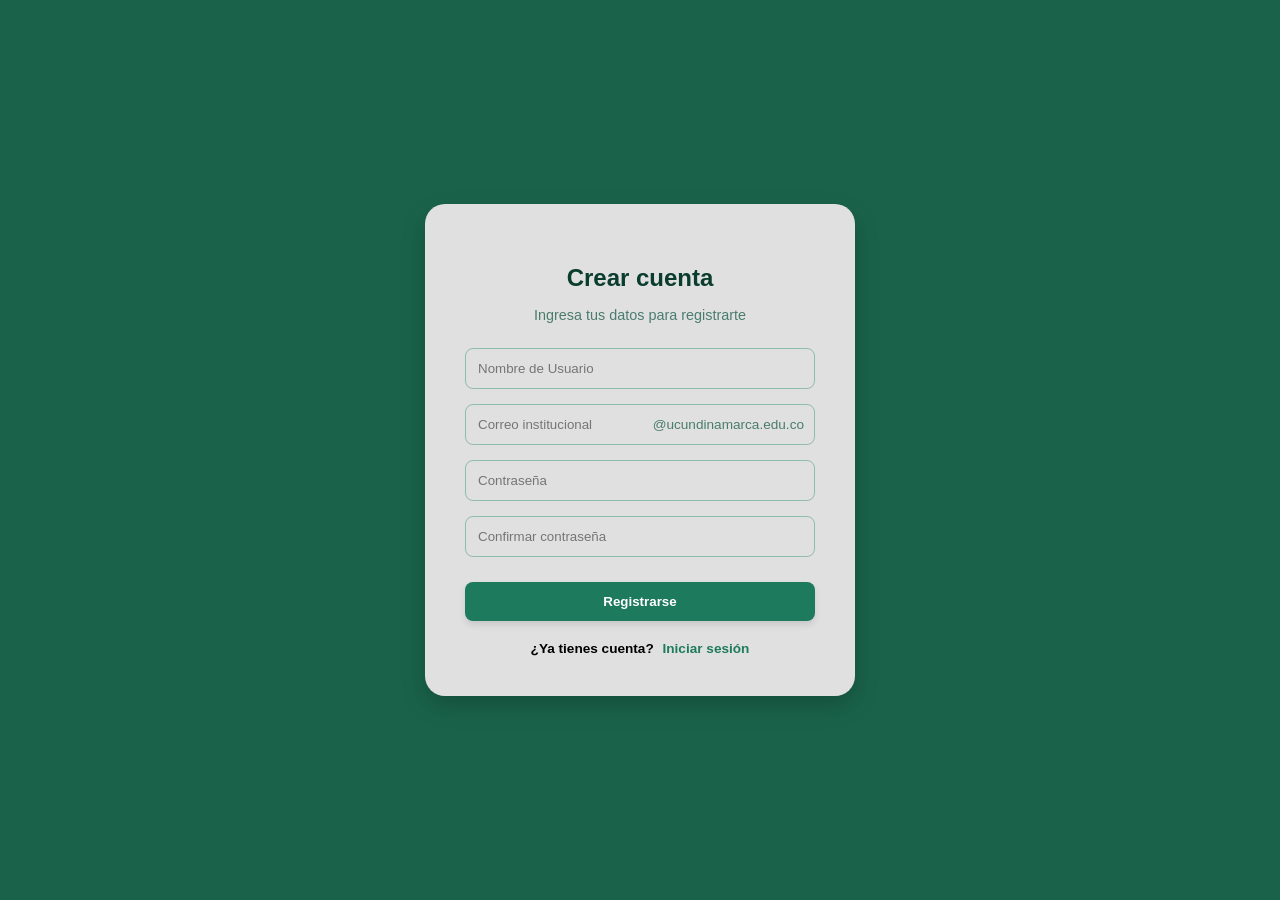
<file: views/registro.html>
<!DOCTYPE html>
<html lang="es">
<head>
    <meta charset="UTF-8">
    <meta name="viewport" content="width=device-width, initial-scale=1.0">
    <title>Registro - Eva</title>
    <link rel="stylesheet" href="../public/css/registro.css">
</head>
<body>

<div class="container">
    <div class="form-card">
        <h2>Crear cuenta</h2>
        <p>Ingresa tus datos para registrarte</p>

       <form id="formRegistro">
            
            <div class="input-group">
                <input type="text" id="nombre" placeholder="Nombre de Usuario" required>
            </div>

            <div class="input-group email-field">
                <input type="text" id="correo" placeholder="Correo institucional" required>
                <span class="domain">@ucundinamarca.edu.co</span>
            </div>

            <div class="input-group">
                <input type="password" id="contrasenia" placeholder="Contraseña" required>
            </div>

            <div class="input-group">
                <input id="confirmarContrasenia" type="password" placeholder="Confirmar contraseña" required>
            </div>

            <button type="submit" class="btn-ingresar">Registrarse</button>
        </form>

        <div class="footer-text">
            ¿Ya tienes cuenta? <a href="login.html" class="link-verde">Iniciar sesión</a>
        </div>
    </div>
</div>

<script src="../public/JS/Auth/obtenerDatosRegistro.js"></script>
</body>
</html>
</file>
<file: public/css/registro.css>
body {
    background-color: #1a634a; 
    font-family: 'Segoe UI', Tahoma, Geneva, Verdana, sans-serif;
    display: flex;
    justify-content: center;
    align-items: center;
    height: 100vh;
    margin: 0;
}

.form-card {
    background-color: #e0e0e0; 
    padding: 40px;
    border-radius: 20px;
    width: 350px;
    text-align: center;
    box-shadow: 0 10px 25px rgba(0,0,0,0.2);
}

h2 {
    color: #0b3d2e;
    margin-bottom: 5px;
}

p {
    color: #4a7c6d;
    font-size: 0.9rem;
    margin-bottom: 25px;
}


.input-group {
    margin-bottom: 15px;
}

input {
    width: 100%;
    padding: 12px;
    border: 1.5px solid #8ebcae;
    border-radius: 8px;
    background-color: transparent;
    box-sizing: border-box;
    outline: none;
}


.email-field {
    display: flex;
    align-items: center;
    border: 1.5px solid #8ebcae;
    border-radius: 8px;
    background-color: transparent;
}

.email-field input {
    border: none;
    flex-grow: 1;
}

.domain {
    padding-right: 10px;
    color: #4a7c6d;
    font-size: 0.85rem;
    white-space: nowrap;
}


.btn-ingresar {
    width: 100%;
    padding: 12px;
    background-color: #1e7a5d;
    color: white;
    border: none;
    border-radius: 8px;
    font-weight: bold;
    cursor: pointer;
    margin-top: 10px;
    box-shadow: 0 4px 6px rgba(0,0,0,0.1);
}

.btn-ingresar:hover {
    background-color: #165c46;
}


.footer-text {
    margin-top: 20px;
    font-size: 0.85rem;
    font-weight: bold;
}

.link-verde {
    color: #1e7a5d;
    text-decoration: none;
    margin-left: 5px;
}
</file>
